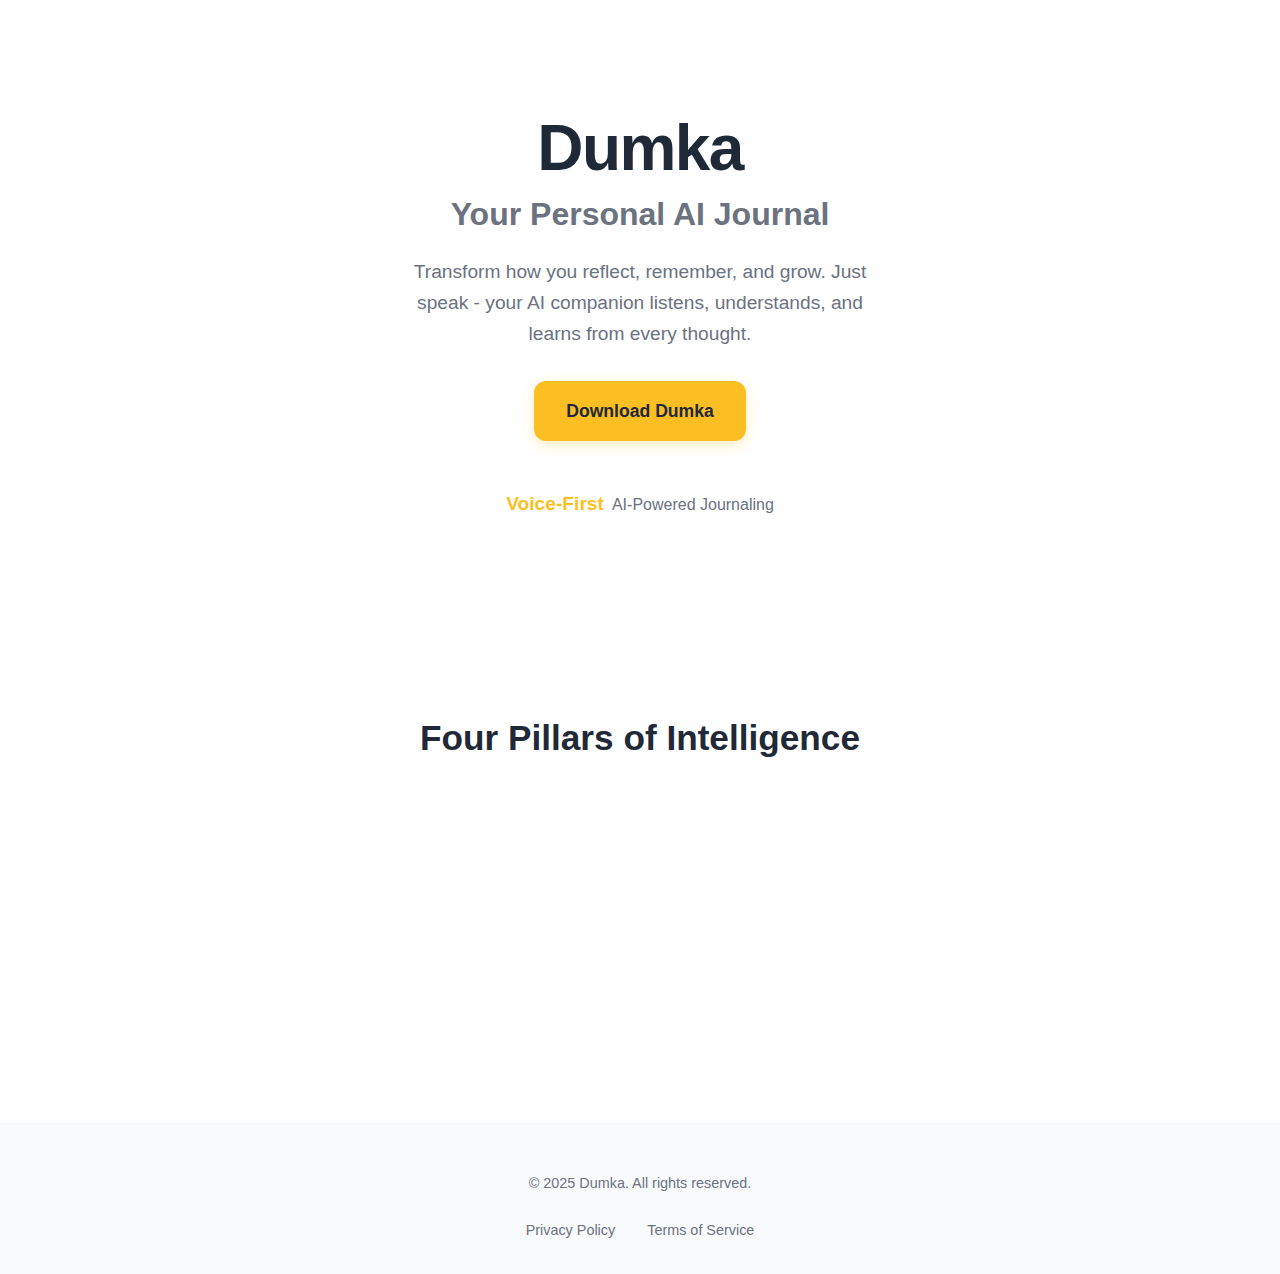
<file: index.html>
<!DOCTYPE html>
<html lang="en">
<head>
    <meta charset="UTF-8">
    <meta name="viewport" content="width=device-width, initial-scale=1.0">
    <title>Dumka</title>
    <meta name="description" content="Your digital companion for self-discovery. Voice-first AI journaling with intelligent insights.">

    <!-- Favicon -->
    <link rel="icon" type="image/png" href="/main-icon.png">
    <link rel="apple-touch-icon" href="/main-icon.png">

    <!-- Web App Manifest -->
    <link rel="manifest" href="/manifest.json">
    <meta name="theme-color" content="#fbbf24">
    
    <!-- Preload critical resources -->
    <link rel="preload" href="css/styles.min.css" as="style">
    <link rel="preload" href="js/script.min.js" as="script">
    
    <!-- DNS prefetch for external resources if any -->
    <link rel="dns-prefetch" href="https://apps.apple.com">
    
    <link rel="stylesheet" href="css/styles.min.css">
</head>
<body>
    <main>
        <section class="hero">
            <div class="container">
                <h1>Dumka<br><span class="subtitle">Your Personal AI Journal</span></h1>
                <p>Transform how you reflect, remember, and grow. Just speak - your AI companion listens, understands, and learns from every thought.</p>
                
                <div class="hero-cta">
                    <a href="https://apps.apple.com/us/app/private-ai-journal-dumka/id6748256420" class="cta-button" id="appStoreLink" target="_blank" rel="noopener">
                        Download Dumka
                    </a>
                </div>
                
                <div class="social-proof">
                    <div class="users-count">
                        <span class="count">Voice-First</span>
                        <span class="text">AI-Powered Journaling</span>
                    </div>
                </div>
            </div>
        </section>

        <section class="features">
            <div class="container">
                <h2>Four Pillars of Intelligence</h2>
                <div class="features-grid">
                    <div class="feature-card">
                        <div class="feature-icon">🎙️</div>
                        <h3>Voice-First Experience</h3>
                        <p>Just speak naturally. No typing. Your authentic voice is captured with emotional nuances and automatically transcribed.</p>
                    </div>
                    <div class="feature-card">
                        <div class="feature-icon">💬</div>
                        <h3>Contextual AI Chat</h3>
                        <p>Your AI knows you personally - remembering your goals, relationships, and challenges for meaningful conversations.</p>
                    </div>
                    <div class="feature-card">
                        <div class="feature-icon">🧠</div>
                        <h3>Living Memory</h3>
                        <p>Builds an evolving profile of who you are, making every interaction more personalized and valuable over time.</p>
                    </div>
                    <div class="feature-card">
                        <div class="feature-icon">🔒</div>
                        <h3>Local-First Security</h3>
                        <p>All data stored locally on your device. Protected with PIN/Face ID. Your thoughts never leave your phone.</p>
                    </div>
                </div>
            </div>
        </section>
    </main>

    <footer>
        <div class="container">
            <p>&copy; 2025 Dumka. All rights reserved.</p>
            <div class="footer-links">
                <a href="privacy.html">Privacy Policy</a>
                <a href="terms.html">Terms of Service</a>
            </div>
        </div>
    </footer>

    <script src="js/script.min.js" defer></script>
</body>
</html>
</file>
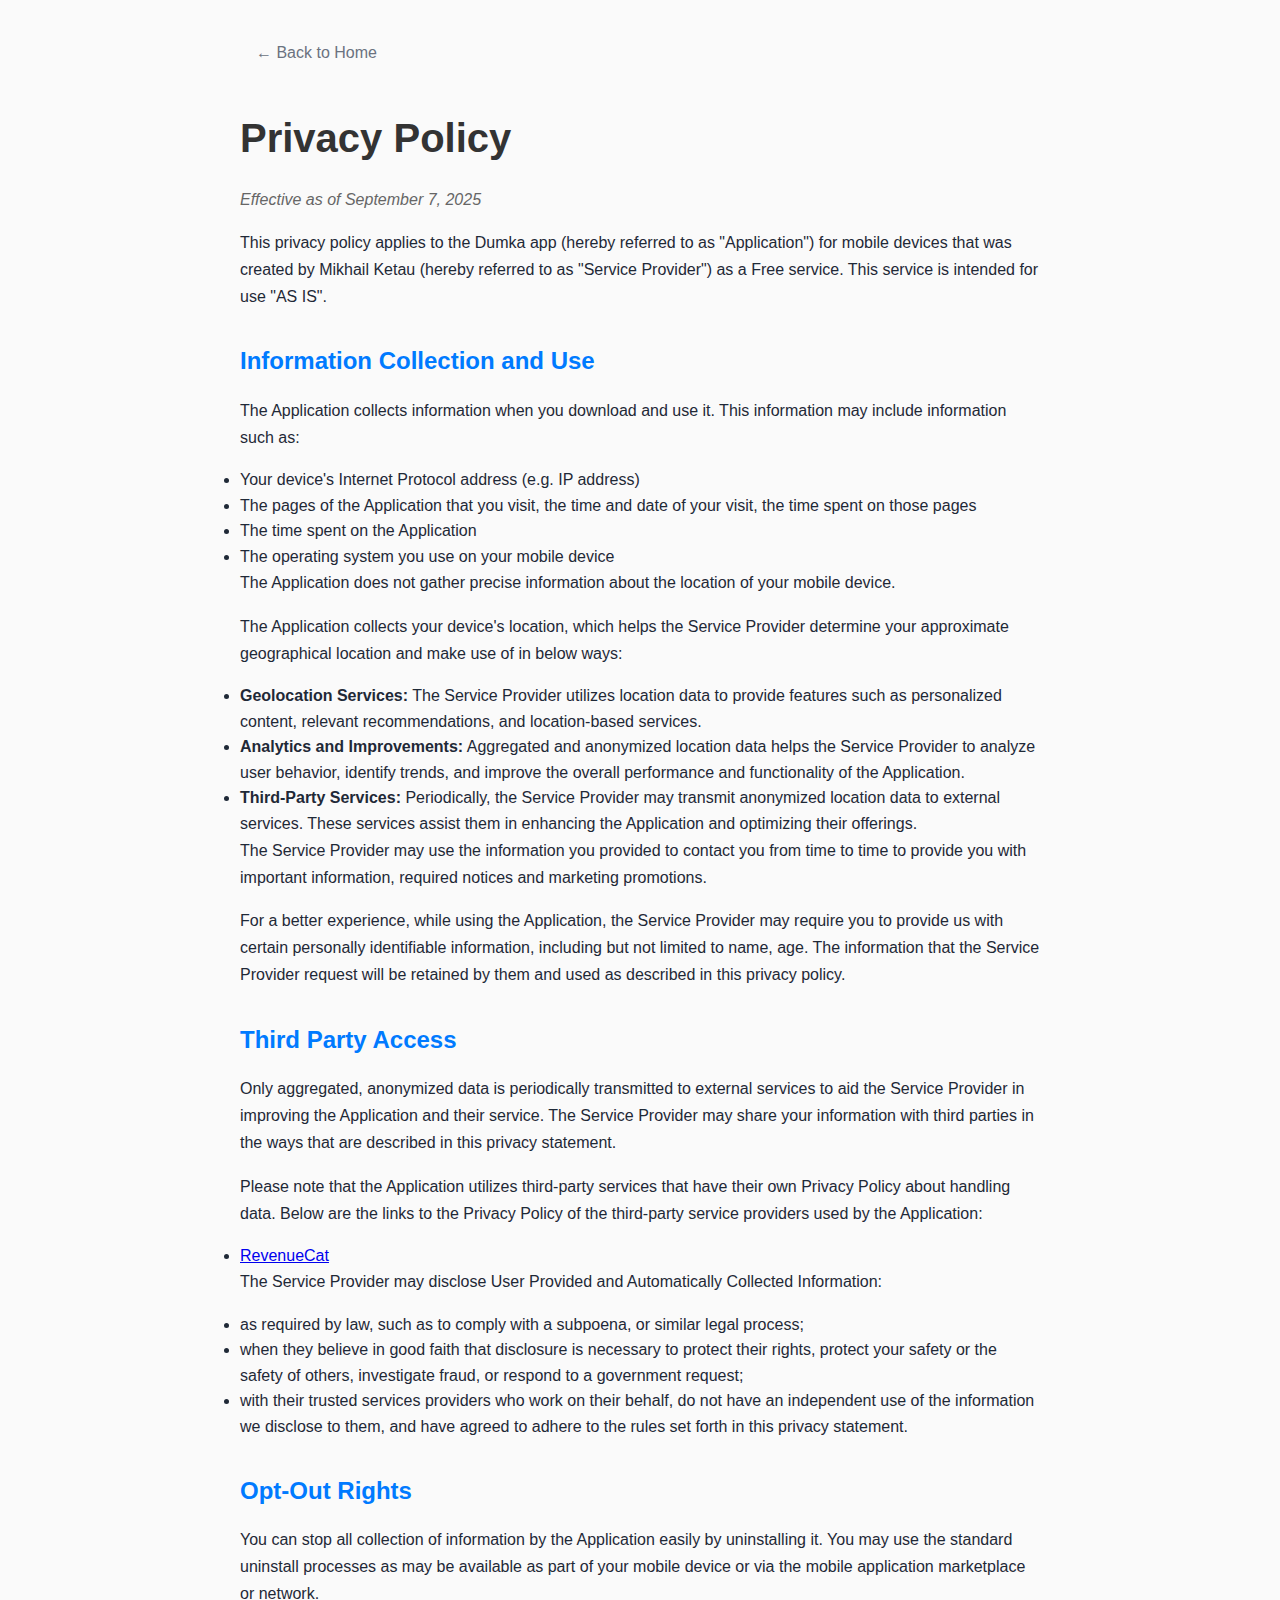
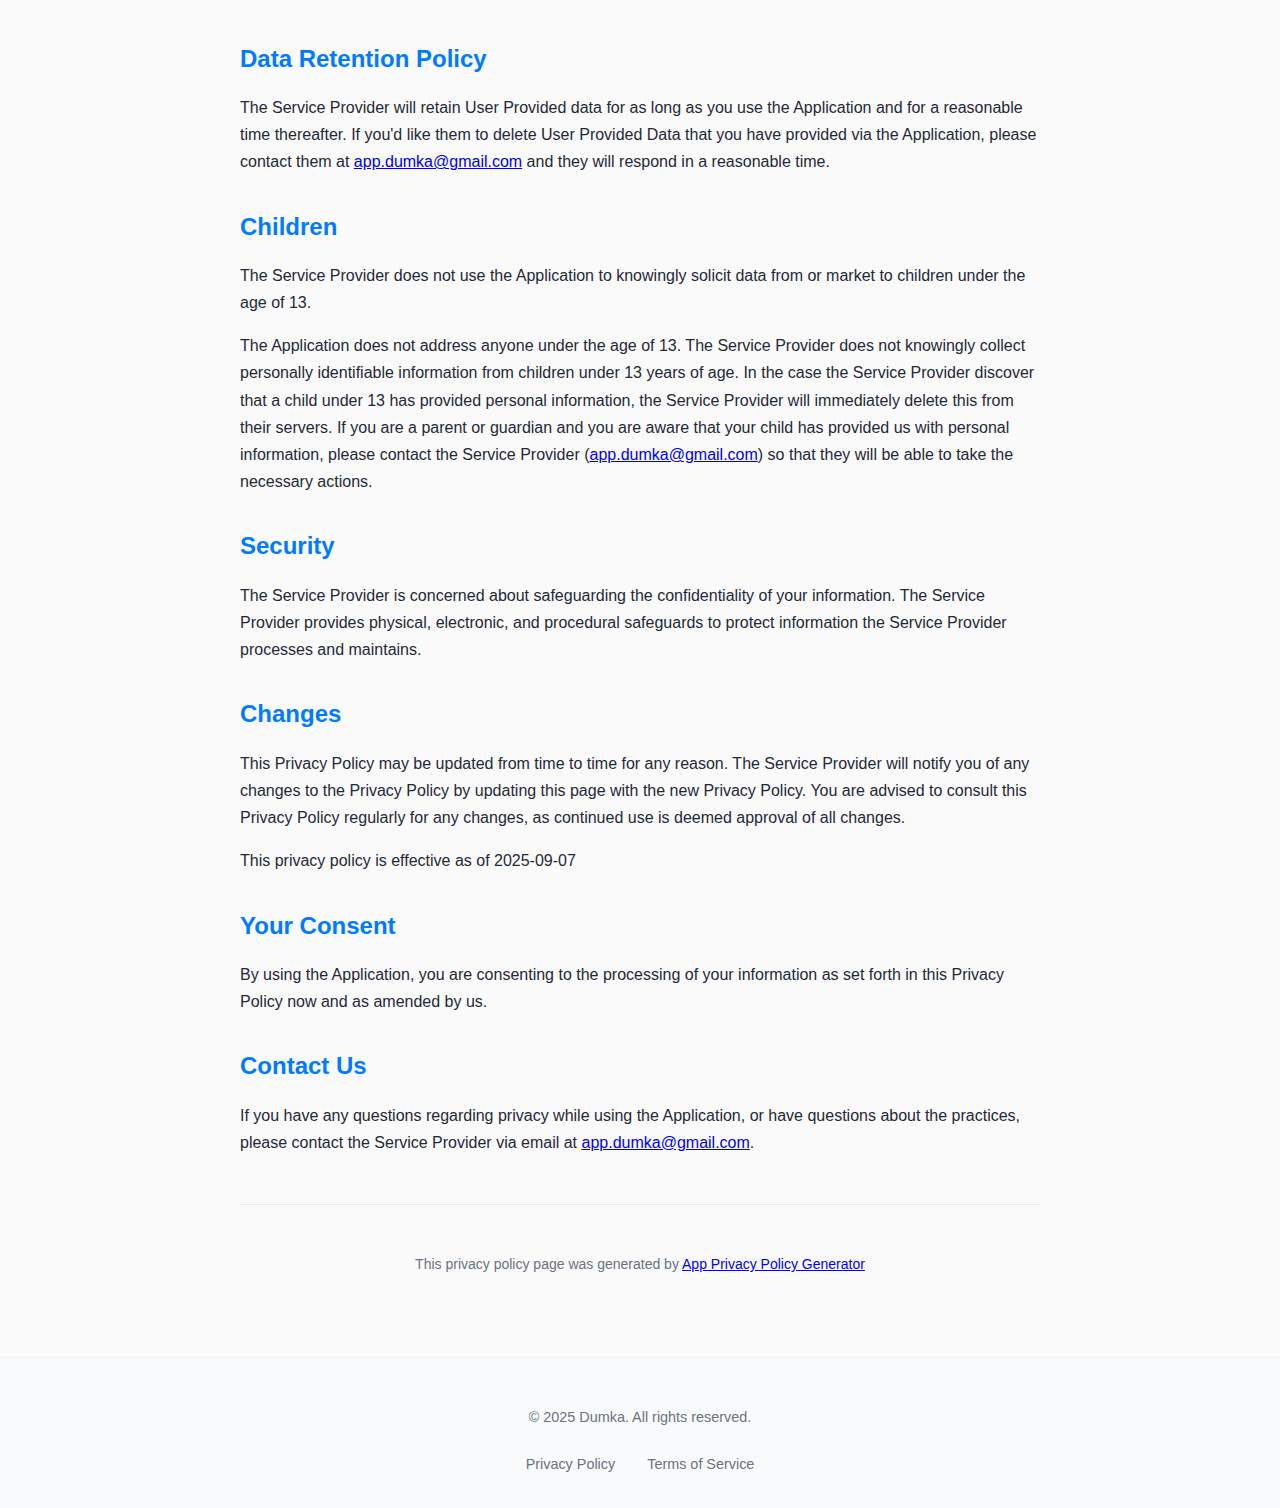
<file: privacy.html>
<!DOCTYPE html>
<html lang="en">
<head>
    <meta charset="UTF-8">
    <meta name="viewport" content="width=device-width, initial-scale=1.0">
    <title>Privacy Policy - Dumka</title>
    <meta name="description" content="Privacy Policy for Dumka Personal AI Journal app">

    <!-- Favicon -->
    <link rel="icon" type="image/png" href="/main-icon.png">
    <link rel="apple-touch-icon" href="/main-icon.png">

    <!-- Web App Manifest -->
    <link rel="manifest" href="/manifest.json">
    <meta name="theme-color" content="#fbbf24">
    
    <link rel="stylesheet" href="css/styles.min.css">
</head>
<body>
    <main>
        <div class="container">
            <div class="content-page">
                <a href="index.html" class="back-button">← Back to Home</a>
                
                <h1>Privacy Policy</h1>
                <p class="last-updated">Effective as of September 7, 2025</p>
                
                <section>
                    <p>This privacy policy applies to the Dumka app (hereby referred to as "Application") for mobile devices that was created by Mikhail Ketau (hereby referred to as "Service Provider") as a Free service. This service is intended for use "AS IS".</p>
                </section>

                <section>
                    <h2>Information Collection and Use</h2>
                    <p>The Application collects information when you download and use it. This information may include information such as:</p>
                    <ul>
                        <li>Your device's Internet Protocol address (e.g. IP address)</li>
                        <li>The pages of the Application that you visit, the time and date of your visit, the time spent on those pages</li>
                        <li>The time spent on the Application</li>
                        <li>The operating system you use on your mobile device</li>
                    </ul>
                    
                    <p>The Application does not gather precise information about the location of your mobile device.</p>
                    
                    <p>The Application collects your device's location, which helps the Service Provider determine your approximate geographical location and make use of in below ways:</p>
                    <ul>
                        <li><strong>Geolocation Services:</strong> The Service Provider utilizes location data to provide features such as personalized content, relevant recommendations, and location-based services.</li>
                        <li><strong>Analytics and Improvements:</strong> Aggregated and anonymized location data helps the Service Provider to analyze user behavior, identify trends, and improve the overall performance and functionality of the Application.</li>
                        <li><strong>Third-Party Services:</strong> Periodically, the Service Provider may transmit anonymized location data to external services. These services assist them in enhancing the Application and optimizing their offerings.</li>
                    </ul>
                    
                    <p>The Service Provider may use the information you provided to contact you from time to time to provide you with important information, required notices and marketing promotions.</p>
                    
                    <p>For a better experience, while using the Application, the Service Provider may require you to provide us with certain personally identifiable information, including but not limited to name, age. The information that the Service Provider request will be retained by them and used as described in this privacy policy.</p>
                </section>

                <section>
                    <h2>Third Party Access</h2>
                    <p>Only aggregated, anonymized data is periodically transmitted to external services to aid the Service Provider in improving the Application and their service. The Service Provider may share your information with third parties in the ways that are described in this privacy statement.</p>
                    
                    <p>Please note that the Application utilizes third-party services that have their own Privacy Policy about handling data. Below are the links to the Privacy Policy of the third-party service providers used by the Application:</p>
                    <ul>
                        <li><a href="https://www.revenuecat.com/privacy" target="_blank" rel="noopener">RevenueCat</a></li>
                    </ul>
                    
                    <p>The Service Provider may disclose User Provided and Automatically Collected Information:</p>
                    <ul>
                        <li>as required by law, such as to comply with a subpoena, or similar legal process;</li>
                        <li>when they believe in good faith that disclosure is necessary to protect their rights, protect your safety or the safety of others, investigate fraud, or respond to a government request;</li>
                        <li>with their trusted services providers who work on their behalf, do not have an independent use of the information we disclose to them, and have agreed to adhere to the rules set forth in this privacy statement.</li>
                    </ul>
                </section>

                <section>
                    <h2>Opt-Out Rights</h2>
                    <p>You can stop all collection of information by the Application easily by uninstalling it. You may use the standard uninstall processes as may be available as part of your mobile device or via the mobile application marketplace or network.</p>
                </section>

                <section>
                    <h2>Data Retention Policy</h2>
                    <p>The Service Provider will retain User Provided data for as long as you use the Application and for a reasonable time thereafter. If you'd like them to delete User Provided Data that you have provided via the Application, please contact them at <a href="mailto:app.dumka@gmail.com">app.dumka@gmail.com</a> and they will respond in a reasonable time.</p>
                </section>

                <section>
                    <h2>Children</h2>
                    <p>The Service Provider does not use the Application to knowingly solicit data from or market to children under the age of 13.</p>
                    
                    <p>The Application does not address anyone under the age of 13. The Service Provider does not knowingly collect personally identifiable information from children under 13 years of age. In the case the Service Provider discover that a child under 13 has provided personal information, the Service Provider will immediately delete this from their servers. If you are a parent or guardian and you are aware that your child has provided us with personal information, please contact the Service Provider (<a href="mailto:app.dumka@gmail.com">app.dumka@gmail.com</a>) so that they will be able to take the necessary actions.</p>
                </section>

                <section>
                    <h2>Security</h2>
                    <p>The Service Provider is concerned about safeguarding the confidentiality of your information. The Service Provider provides physical, electronic, and procedural safeguards to protect information the Service Provider processes and maintains.</p>
                </section>

                <section>
                    <h2>Changes</h2>
                    <p>This Privacy Policy may be updated from time to time for any reason. The Service Provider will notify you of any changes to the Privacy Policy by updating this page with the new Privacy Policy. You are advised to consult this Privacy Policy regularly for any changes, as continued use is deemed approval of all changes.</p>
                    
                    <p>This privacy policy is effective as of 2025-09-07</p>
                </section>

                <section>
                    <h2>Your Consent</h2>
                    <p>By using the Application, you are consenting to the processing of your information as set forth in this Privacy Policy now and as amended by us.</p>
                </section>

                <section>
                    <h2>Contact Us</h2>
                    <p>If you have any questions regarding privacy while using the Application, or have questions about the practices, please contact the Service Provider via email at <a href="mailto:app.dumka@gmail.com">app.dumka@gmail.com</a>.</p>
                </section>

                <hr style="margin: 3rem 0; border: none; border-top: 1px solid #e5e7eb;">
                
                <p style="font-size: 0.875rem; color: #6b7280; text-align: center;">
                    This privacy policy page was generated by <a href="https://app-privacy-policy-generator.nisrulz.com/" target="_blank" rel="noopener">App Privacy Policy Generator</a>
                </p>
            </div>
        </div>
    </main>

    <footer>
        <div class="container">
            <p>&copy; 2025 Dumka. All rights reserved.</p>
            <div class="footer-links">
                <a href="privacy.html">Privacy Policy</a>
                <a href="terms.html">Terms of Service</a>
            </div>
        </div>
    </footer>

    <script src="js/script.min.js" defer></script>
</body>
</html>
</file>
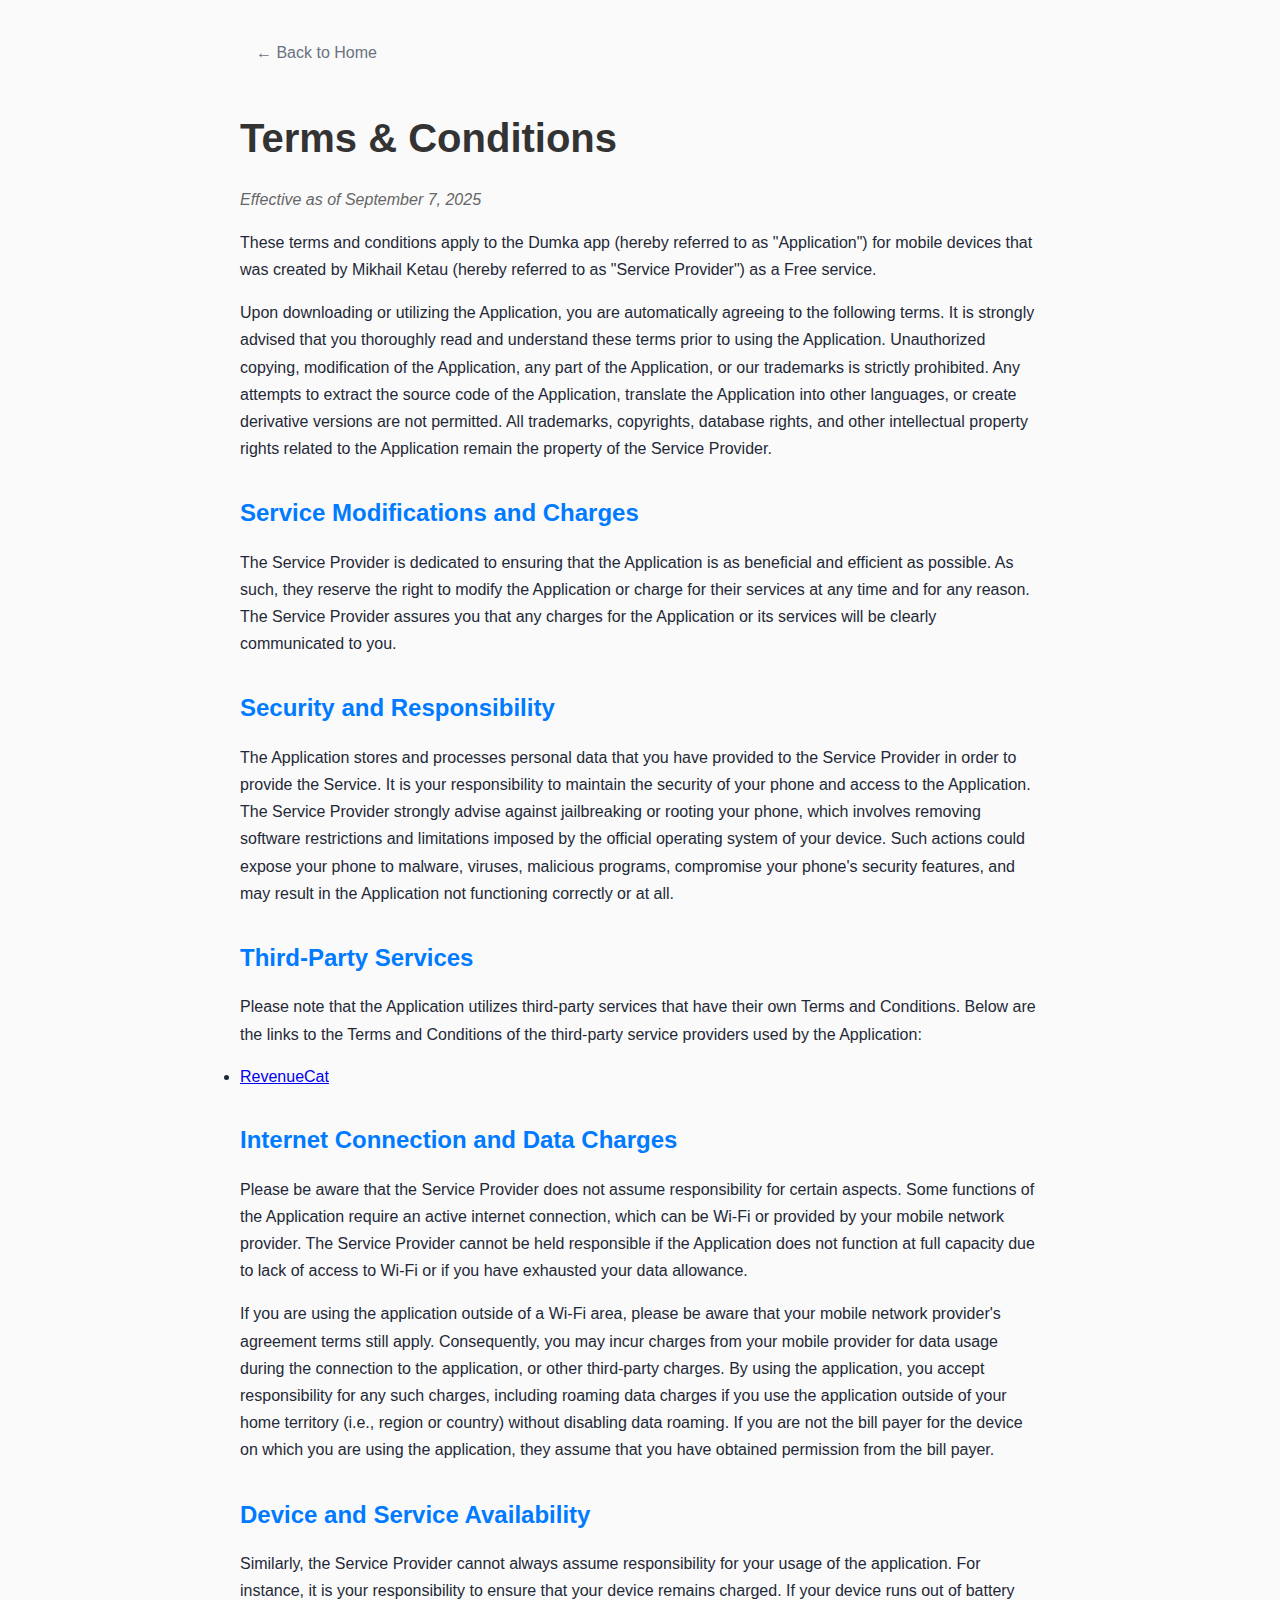
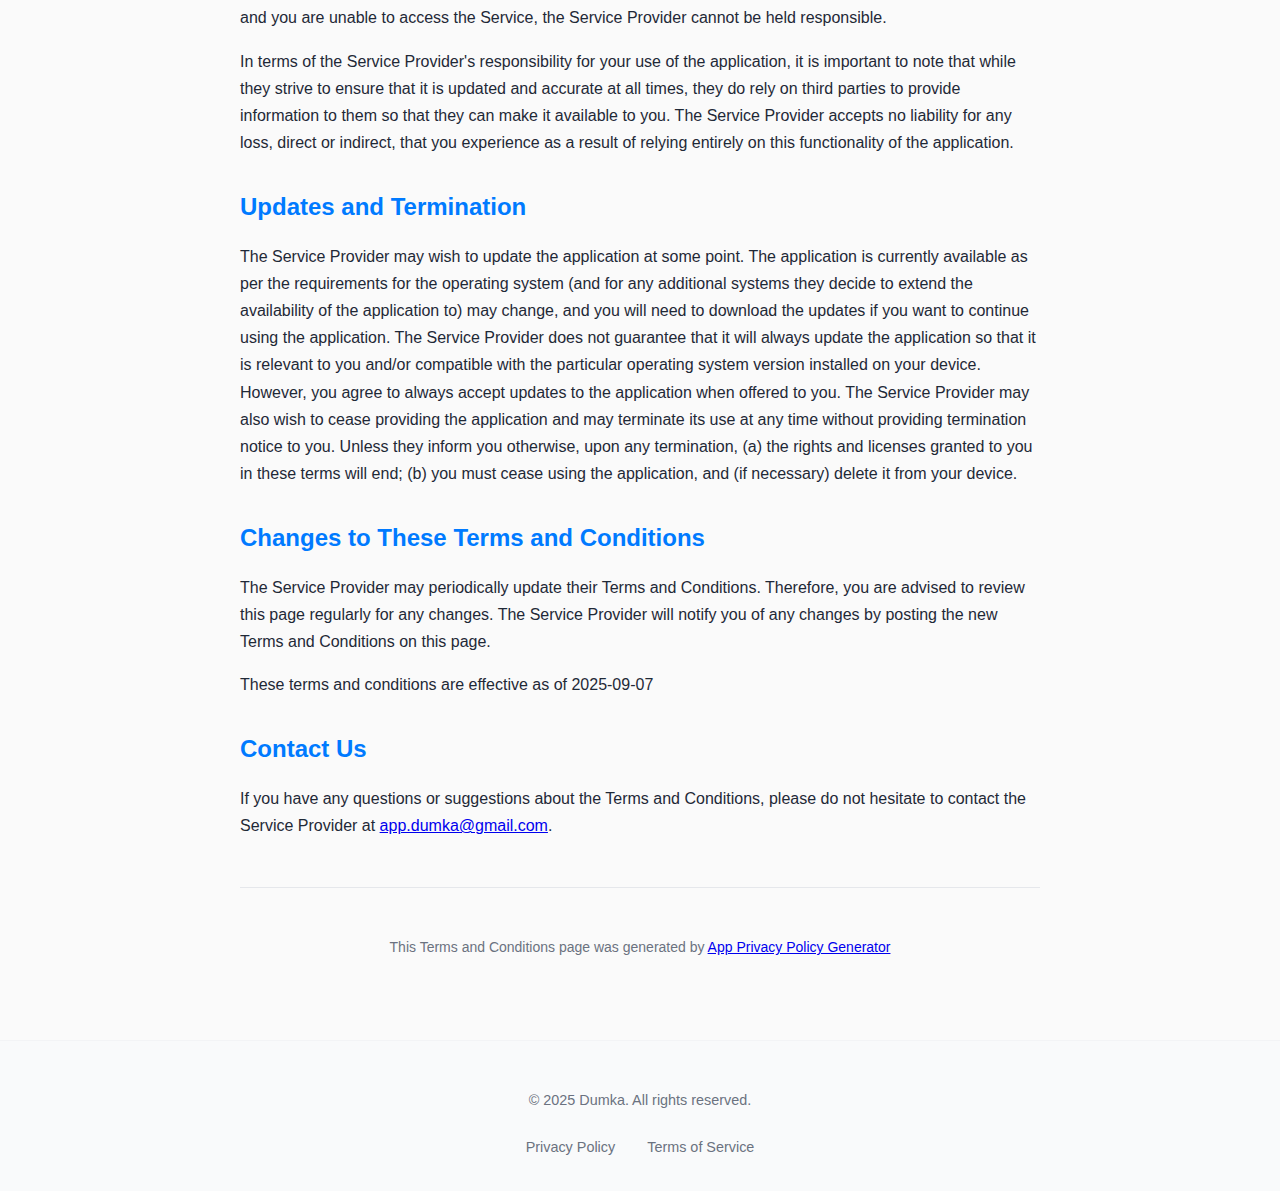
<file: terms.html>
<!DOCTYPE html>
<html lang="en">
<head>
    <meta charset="UTF-8">
    <meta name="viewport" content="width=device-width, initial-scale=1.0">
    <title>Terms & Conditions - Dumka</title>
    <meta name="description" content="Terms and Conditions for Dumka Personal AI Journal app">

    <!-- Favicon -->
    <link rel="icon" type="image/png" href="/main-icon.png">
    <link rel="apple-touch-icon" href="/main-icon.png">

    <!-- Web App Manifest -->
    <link rel="manifest" href="/manifest.json">
    <meta name="theme-color" content="#fbbf24">
    
    <link rel="stylesheet" href="css/styles.min.css">
</head>
<body>
    <main>
        <div class="container">
            <div class="content-page">
                <a href="index.html" class="back-button">← Back to Home</a>
                
                <h1>Terms & Conditions</h1>
                <p class="last-updated">Effective as of September 7, 2025</p>
                
                <section>
                    <p>These terms and conditions apply to the Dumka app (hereby referred to as "Application") for mobile devices that was created by Mikhail Ketau (hereby referred to as "Service Provider") as a Free service.</p>
                    
                    <p>Upon downloading or utilizing the Application, you are automatically agreeing to the following terms. It is strongly advised that you thoroughly read and understand these terms prior to using the Application. Unauthorized copying, modification of the Application, any part of the Application, or our trademarks is strictly prohibited. Any attempts to extract the source code of the Application, translate the Application into other languages, or create derivative versions are not permitted. All trademarks, copyrights, database rights, and other intellectual property rights related to the Application remain the property of the Service Provider.</p>
                </section>

                <section>
                    <h2>Service Modifications and Charges</h2>
                    <p>The Service Provider is dedicated to ensuring that the Application is as beneficial and efficient as possible. As such, they reserve the right to modify the Application or charge for their services at any time and for any reason. The Service Provider assures you that any charges for the Application or its services will be clearly communicated to you.</p>
                </section>

                <section>
                    <h2>Security and Responsibility</h2>
                    <p>The Application stores and processes personal data that you have provided to the Service Provider in order to provide the Service. It is your responsibility to maintain the security of your phone and access to the Application. The Service Provider strongly advise against jailbreaking or rooting your phone, which involves removing software restrictions and limitations imposed by the official operating system of your device. Such actions could expose your phone to malware, viruses, malicious programs, compromise your phone's security features, and may result in the Application not functioning correctly or at all.</p>
                </section>

                <section>
                    <h2>Third-Party Services</h2>
                    <p>Please note that the Application utilizes third-party services that have their own Terms and Conditions. Below are the links to the Terms and Conditions of the third-party service providers used by the Application:</p>
                    <ul>
                        <li><a href="https://www.revenuecat.com/terms" target="_blank" rel="noopener">RevenueCat</a></li>
                    </ul>
                </section>

                <section>
                    <h2>Internet Connection and Data Charges</h2>
                    <p>Please be aware that the Service Provider does not assume responsibility for certain aspects. Some functions of the Application require an active internet connection, which can be Wi-Fi or provided by your mobile network provider. The Service Provider cannot be held responsible if the Application does not function at full capacity due to lack of access to Wi-Fi or if you have exhausted your data allowance.</p>
                    
                    <p>If you are using the application outside of a Wi-Fi area, please be aware that your mobile network provider's agreement terms still apply. Consequently, you may incur charges from your mobile provider for data usage during the connection to the application, or other third-party charges. By using the application, you accept responsibility for any such charges, including roaming data charges if you use the application outside of your home territory (i.e., region or country) without disabling data roaming. If you are not the bill payer for the device on which you are using the application, they assume that you have obtained permission from the bill payer.</p>
                </section>

                <section>
                    <h2>Device and Service Availability</h2>
                    <p>Similarly, the Service Provider cannot always assume responsibility for your usage of the application. For instance, it is your responsibility to ensure that your device remains charged. If your device runs out of battery and you are unable to access the Service, the Service Provider cannot be held responsible.</p>
                    
                    <p>In terms of the Service Provider's responsibility for your use of the application, it is important to note that while they strive to ensure that it is updated and accurate at all times, they do rely on third parties to provide information to them so that they can make it available to you. The Service Provider accepts no liability for any loss, direct or indirect, that you experience as a result of relying entirely on this functionality of the application.</p>
                </section>

                <section>
                    <h2>Updates and Termination</h2>
                    <p>The Service Provider may wish to update the application at some point. The application is currently available as per the requirements for the operating system (and for any additional systems they decide to extend the availability of the application to) may change, and you will need to download the updates if you want to continue using the application. The Service Provider does not guarantee that it will always update the application so that it is relevant to you and/or compatible with the particular operating system version installed on your device. However, you agree to always accept updates to the application when offered to you. The Service Provider may also wish to cease providing the application and may terminate its use at any time without providing termination notice to you. Unless they inform you otherwise, upon any termination, (a) the rights and licenses granted to you in these terms will end; (b) you must cease using the application, and (if necessary) delete it from your device.</p>
                </section>

                <section>
                    <h2>Changes to These Terms and Conditions</h2>
                    <p>The Service Provider may periodically update their Terms and Conditions. Therefore, you are advised to review this page regularly for any changes. The Service Provider will notify you of any changes by posting the new Terms and Conditions on this page.</p>
                    
                    <p>These terms and conditions are effective as of 2025-09-07</p>
                </section>

                <section>
                    <h2>Contact Us</h2>
                    <p>If you have any questions or suggestions about the Terms and Conditions, please do not hesitate to contact the Service Provider at <a href="mailto:app.dumka@gmail.com">app.dumka@gmail.com</a>.</p>
                </section>

                <hr style="margin: 3rem 0; border: none; border-top: 1px solid #e5e7eb;">
                
                <p style="font-size: 0.875rem; color: #6b7280; text-align: center;">
                    This Terms and Conditions page was generated by <a href="https://app-privacy-policy-generator.nisrulz.com/" target="_blank" rel="noopener">App Privacy Policy Generator</a>
                </p>
            </div>
        </div>
    </main>

    <footer>
        <div class="container">
            <p>&copy; 2025 Dumka. All rights reserved.</p>
            <div class="footer-links">
                <a href="privacy.html">Privacy Policy</a>
                <a href="terms.html">Terms of Service</a>
            </div>
        </div>
    </footer>

    <script src="js/script.min.js" defer></script>
</body>
</html>
</file>
<file: css/styles.min.css>
@keyframes fadeInUp{ 0%{ opacity:0;transform:translateY(30px);}100%{ opacity:1;transform:translateY(0);}}@keyframes slideInUp{ 0%{ opacity:0;transform:translateY(50px);}100%{ opacity:1;transform:translateY(0);}}@keyframes pulse{ 0%{ transform:scale(1);}50%{ transform:scale(1.05);}100%{ transform:scale(1);}}@keyframes glow{ 0%{ box-shadow:0 4px 14px rgba(251, 191, 36, 0.3);}50%{ box-shadow:0 8px 30px rgba(251, 191, 36, 0.6);}100%{ box-shadow:0 4px 14px rgba(251, 191, 36, 0.3);}}*{ margin:0;padding:0;box-sizing:border-box;}body{ font-family:-apple-system, BlinkMacSystemFont, 'Segoe UI', Roboto, Oxygen, Ubuntu, Cantarell, sans-serif;line-height:1.6;color:#1f2937;background-color:#fafafa;}.container{ max-width:1000px;margin:0 auto;padding:0 20px;}main{ margin-top:0;}.hero{ background-color:#fff;color:#1f2937;text-align:center;padding:80px 0;min-height:70vh;display:flex;align-items:center;}.hero h1{ font-size:4rem;margin-bottom:1.5rem;font-weight:800;line-height:1.2;letter-spacing:-0.025em;max-width:700px;margin-left:auto;margin-right:auto;animation:fadeInUp 0.8s ease-out;}.hero h1 .subtitle{ font-size:2rem;font-weight:600;color:#6b7280;letter-spacing:normal;display:block;margin-top:0.5rem;}.hero p{ font-size:1.2rem;margin-bottom:2rem;color:#6b7280;max-width:500px;margin-left:auto;margin-right:auto;line-height:1.6;animation:fadeInUp 0.8s ease-out 0.2s both;}.hero-cta{ margin:2rem 0;animation:fadeInUp 0.8s ease-out 0.4s both;}.cta-button{ display:inline-block;background-color:#fbbf24;color:#1f2937;padding:16px 32px;border-radius:12px;font-weight:600;font-size:1.1rem;text-decoration:none;transition:all 0.3s ease;box-shadow:0 4px 14px rgba(251, 191, 36, 0.3);animation:glow 2s ease-in-out infinite;}.cta-button:hover{ background-color:#f59e0b;transform:translateY(-2px);box-shadow:0 8px 25px rgba(251, 191, 36, 0.4);}.social-proof{ margin-top:3rem;animation:fadeInUp 0.8s ease-out 0.6s both;}.users-count{ display:flex;align-items:center;justify-content:center;gap:0.5rem;}.users-count .count{ font-weight:700;font-size:1.2rem;color:#fbbf24;}.users-count .text{ color:#6b7280;font-size:1rem;}.features{ padding:80px 0;background-color:#fff;}.features h2{ text-align:center;font-size:2.2rem;margin-bottom:3rem;color:#1f2937;font-weight:700;}.features-grid{ display:grid;grid-template-columns:repeat(4, 1fr);gap:1.2rem;}.feature-card{ background:#f9fafb;padding:1.5rem 0.8rem;border-radius:12px;text-align:center;border:1px solid #f3f4f6;transition:all 0.3s ease;opacity:0;transform:translateY(50px);}.feature-card.animate-in{ animation:slideInUp 0.6s ease-out forwards;}.feature-card:nth-child(1).animate-in{ animation-delay:0.1s;}.feature-card:nth-child(2).animate-in{ animation-delay:0.2s;}.feature-card:nth-child(3).animate-in{ animation-delay:0.3s;}.feature-card:nth-child(4).animate-in{ animation-delay:0.4s;}.feature-card:hover{ transform:translateY(-8px);box-shadow:0 20px 40px rgba(0,0,0,0.1);border-color:#fbbf24;}.feature-icon{ width:48px;height:48px;background-color:#fbbf24;border-radius:12px;display:flex;align-items:center;justify-content:center;margin:0 auto 1rem;font-size:1.2rem;}.feature-card h3{ font-size:1.1rem;margin-bottom:0.5rem;color:#1f2937;font-weight:600;}.feature-card p{ color:#6b7280;font-size:0.82rem;line-height:1.5;}.content-page{ max-width:800px;margin:0 auto;padding:2rem 0 4rem;}.back-button{ display:inline-block;color:#6b7280;text-decoration:none;font-size:1rem;margin-bottom:2rem;padding:0.5rem 1rem;border-radius:8px;transition:all 0.3s ease;}.back-button:hover{ color:#1f2937;background-color:#f3f4f6;}.content-page h1{ font-size:2.5rem;margin-bottom:1rem;color:#333;}.last-updated{ color:#666;font-style:italic;margin-bottom:2rem;}.content-page section{ margin-bottom:2rem;}.content-page h2{ font-size:1.5rem;margin-bottom:1rem;color:#007AFF;}.content-page p{ margin-bottom:1rem;line-height:1.7;}footer{ background-color:#f9fafb;border-top:1px solid #f3f4f6;color:#6b7280;text-align:center;padding:3rem 0 2rem;}footer p{ font-size:0.9rem;}.footer-links{ margin-top:1.5rem;display:flex;justify-content:center;gap:2rem;}.footer-links a{ color:#6b7280;text-decoration:none;font-size:0.9rem;transition:color 0.3s ease;}.footer-links a:hover{ color:#fbbf24;}@media (max-width:768px){ .hero{ padding:60px 0;}.hero h1{ font-size:3rem;line-height:1.2;}.hero h1 .subtitle{ font-size:1.5rem;margin-top:0.3rem;}.hero p{ font-size:1.1rem;padding:0 1rem;}.cta-button{ padding:14px 28px;font-size:1rem;}.social-proof{ margin-top:2rem;}.features{ padding:60px 0;}.features h2{ font-size:2rem;}.features-grid{ grid-template-columns:repeat(2, 1fr);gap:1rem;}.feature-card{ padding:1.5rem 1rem;}.footer-links{ flex-direction:column;gap:1rem;}.content-page{ padding:1rem;}.content-page h1{ font-size:2rem;}}@media (max-width:640px){ .features-grid{ grid-template-columns:1fr;gap:1.2rem;}}@media (max-width:480px){ .hero{ padding:50px 0;}.hero h1{ font-size:2.5rem;line-height:1.1;}.hero h1 .subtitle{ font-size:1.2rem;margin-top:0.25rem;}.hero p{ font-size:1rem;padding:0 1.5rem;}.cta-button{ padding:12px 24px;font-size:0.95rem;}.users-count{ flex-direction:column;gap:0.25rem;}.feature-icon{ width:40px;height:40px;font-size:1rem;}.feature-card h3{ font-size:1rem;}.feature-card p{ font-size:0.8rem;}}
</file>
